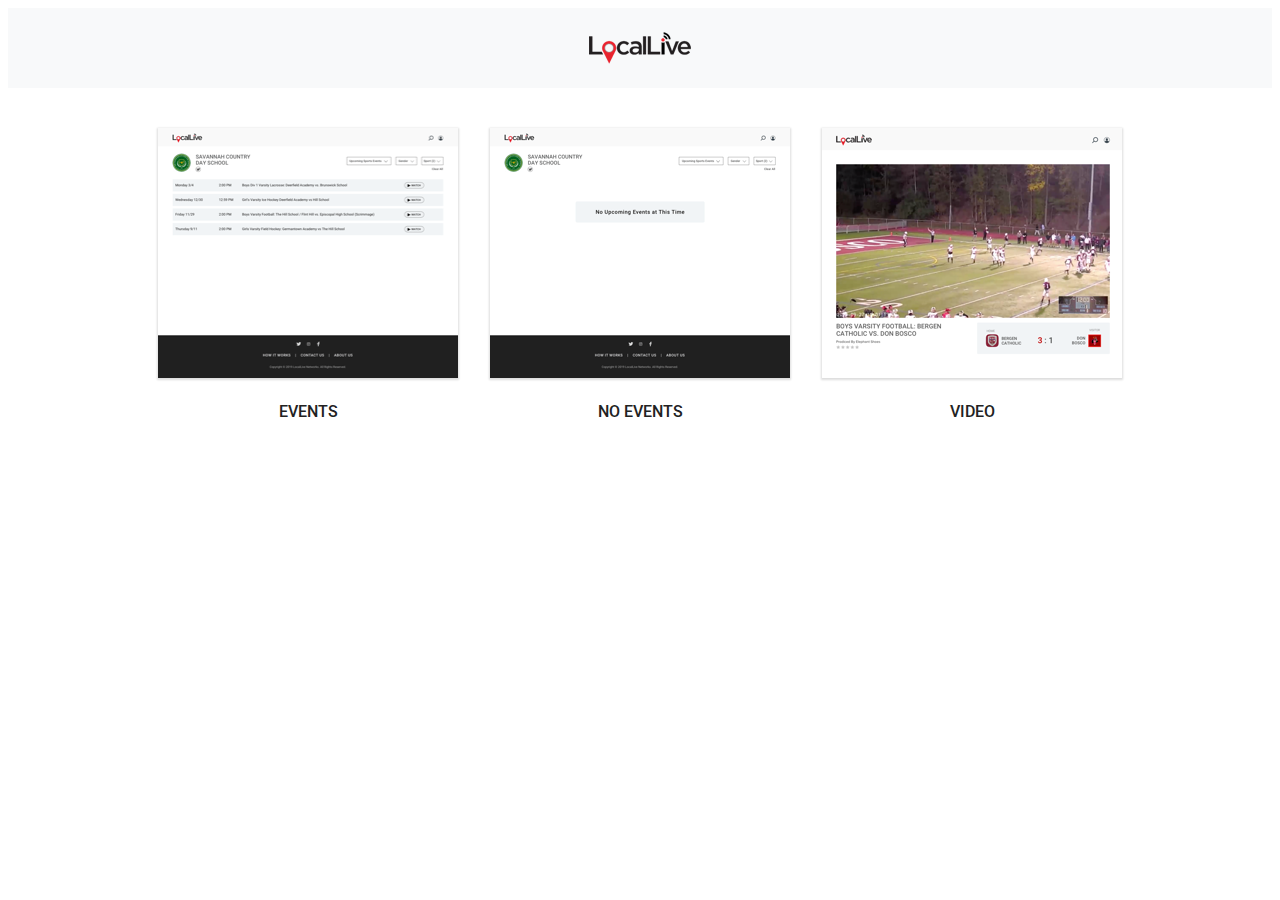
<file: clients/locallive/index.html>
<!DOCTYPE html>
<html lang="en">

<head>
    <!-- Required meta tags -->
    <meta charset="utf-8">
    <meta name="viewport" content="width=device-width, initial-scale=1, shrink-to-fit=no">
    <!-- Google Fonts: Roboto -->
    <link href="https://fonts.googleapis.com/css?family=Roboto:300,300i,400,400i,500,500i&display=swap" rel="stylesheet">
    <!-- Bootstrap CSS -->
    <link rel="stylesheet" href="static/css/admin.css" />
    <title>LocalLive Pages</title>
</head>

<body>
	<header class="page-header"><img src="static/img/logo-local-live.png" /></header>
    <ul class="page-list">
        <li class="list-item">
        	<a href="events.html">
        		<img src="static/img/admin/events.png" />
        		<span class="label">Events</span>
        	</a>
        </li>
        <li class="list-item">
           	<a href="no-events.html">
        		<img src="static/img/admin/no-events.png" />
        		<span class="label">No Events</span>
        	</a>
        </li>
        <li class="list-item">
        	<a href="video.html">
        		<img src="static/img/admin/video.png" />
    	    	<span class="label">Video</span>
        	</a>
        </li>
    </ul>
</body>

</html>
</file>
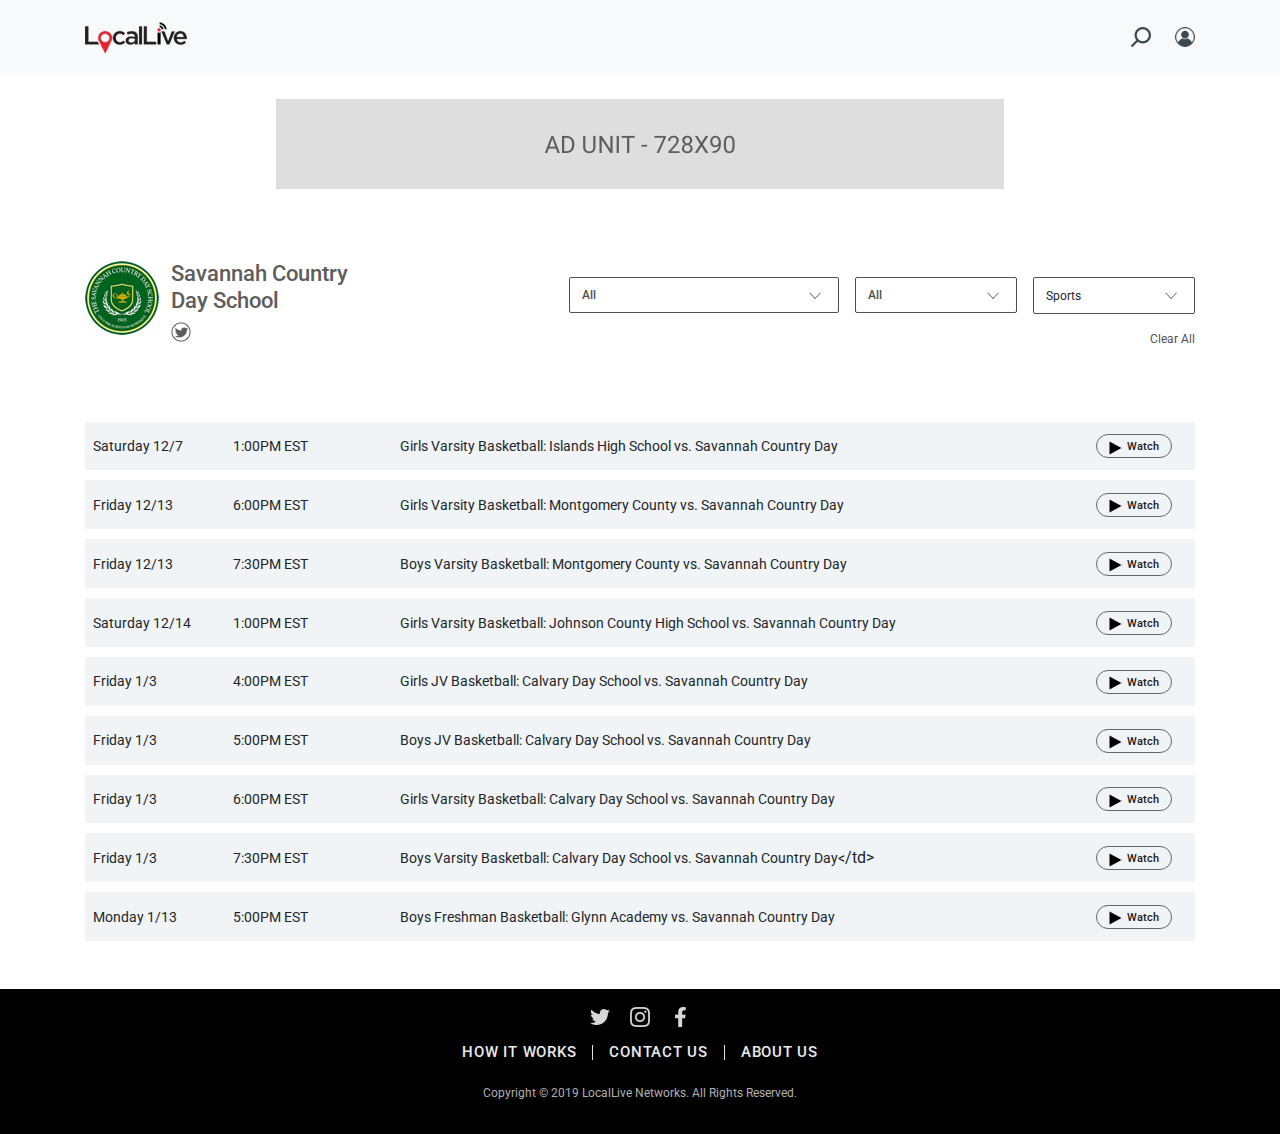
<file: clients/locallive/events.html>
<!DOCTYPE html>
<html lang="en" class="h-100">
    <head>
        <!-- Required meta tags -->
        <meta charset="utf-8">
        <meta name="viewport" content="width=device-width, initial-scale=1, shrink-to-fit=no">
        <!-- Google Fonts: Roboto -->
        <link href="https://fonts.googleapis.com/css?family=Roboto:300,300i,400,400i,500,500i&display=swap" rel="stylesheet">
        <!-- Bootstrap CSS -->
        <link rel="stylesheet" href="https://stackpath.bootstrapcdn.com/bootstrap/4.3.1/css/bootstrap.min.css" integrity="sha384-ggOyR0iXCbMQv3Xipma34MD+dH/1fQ784/j6cY/iJTQUOhcWr7x9JvoRxT2MZw1T" crossorigin="anonymous" />
        <link rel="stylesheet" href="static/css/locallive-overrides.css" />
        <title>LocalLive - Events</title>
    </head>
    <body class="d-flex flex-column h-100">
        <nav class="navbar navbar-light bg-light py-3">
            <div class="container">
                <a class="navbar-brand" href="#">
                    <img src="static/img/logo-local-live.png" alt="LocalLive" />
                </a>
                <ul class="nav justify-content-end">
                    <li class="nav-item">
                        <a class="nav-link search-link py-0 px-0 mr-4" href="#" data-toggle="modal" data-target="#search-modal">
                        </a>
                    </li>
                    <li class="nav-item">
                        <a class="nav-link account-link py-0 px-0" href="#" data-toggle="modal" data-target="#account-modal">
                        </a>
                    </li>
                </ul>
            </div>
        </nav>
        <div class="marketing-unit py-4">
            <div class="row no-gutters">
                <picture class="mx-auto">
                    <source media="(min-width: 768px)" srcset="static/img/fpo-marketing-unit-728x90.png">
                    <source media="(max-width: 767px)" srcset="static/img/fpo-marketing-unit-320x50.png">
                    <img class="mx-auto" src="static/img/fpo-marketing-unit-728x90.png">
                </picture>
            </div>
        </div>
        <header class="my-3 my-md-5">
            <div class="container">
                <div class="row no-gutters">
                    <div class="col-12 col-md-5 mb-4 mb-md-0">
                        <img class="school-logo mr-2" src="static/img/logo-savannah-country-day-school.png" alt="Savannah Country Day School" />
                        <div class="school-title">
                            <h1 class="mb-0 school-name float-sm-left">Savannah Country Day School</h1>
                            <a class="twitter-nav-link float-right float-sm-left" href="#">
                            </a>
                        </div>
                    </div>
                    <div class="col-12 col-md-7 events-filters">
                        <div class="row no-gutters justify-content-end py-md-3">
                            <select class="filter col-12 col-md-5 event-type mb-2 mb-md-0 mr-md-3 align-self-center">
                                <optgroup label="Events">
                                    <option>All</option>
                                    <option>Upcoming Sports Events</option>
                                    <option>Recent Sports Events</option>
                                    <option>Upcoming School Events</option>
                                    <option>Recent School Events</option>
                                </optgroup>
                            </select>
                            <select class="filter col-12 col-md-3 gender-type mb-2 mb-md-0 mr-md-3 align-self-center">
                                <optgroup selected label="Gender">
                                    <option>All</option>
                                    <option>Boys</option>
                                    <option>Girls</option>
                                </optgroup>
                            </select>
                            <div class="filter col-12 col-md-3 dropdown sports-type mb-2 mb-md-0 align-self-center">
                                <button class="btn dropdown-toggle" type="button" id="dropdownMenuButton" data-toggle="dropdown" aria-haspopup="true" aria-expanded="false" data-display="static">Sports</button>
                                <div class="dropdown-menu dropdown-menu-md-right mt-2" aria-labelledby="dropdownMenuButton">
                                    <ul class="sports-list">
                                        <li class="list-item"><label href="#">Football</label><input type="checkbox" /></li>
                                        <li class="list-item"><label href="#">Baseball</label><input type="checkbox" /></li>
                                        <li class="list-item"> <label href="#">Basketball</label><input type="checkbox" /></li>
                                        <li class="list-item"><label href="#">Lacrosse</label><input type="checkbox" /></li>
                                        <li class="list-item"><label href="#">Field Hockey</label><input type="checkbox" /></li>
                                        <li class="list-item"><label href="#">Ice Hockey</label><input type="checkbox" /></li>
                                        <li class="list-item"><label href="#">Wrestling</label><input type="checkbox" /></li>
                                        <li class="list-item"><label href="#">Soccer</label><input type="checkbox" /></li>
                                        <li class="list-item"><label href="#">Squash</label><input type="checkbox" /></li>
                                        <li class="list-item"><label href="#">Cross Country</label><input type="checkbox" /></li>
                                        <li class="list-item"><label href="#">Fencing</label><input type="checkbox" /></li>
                                        <li class="list-item"><label href="#">Golf</label><input type="checkbox" /></li>
                                        <li class="list-item"><label href="#">Gymnastics</label><input type="checkbox" /></li>
                                        <li class="list-item"><label href="#">Volleyball</label><input type="checkbox" /></li>
                                        <li class="list-item"><label href="#">Track and Field</label><input type="checkbox" /></li>
                                        <li class="list-item"><label href="#">Rifle</label><input type="checkbox" /></li>
                                        <li class="list-item"><label href="#">Swimming</label><input type="checkbox" /></li>
                                        <li class="list-item"><label href="#">Diving</label><input type="checkbox" /></li>
                                        <li class="list-item"><label href="#">Tennis</label><input type="checkbox" /></li>
                                        <li class="list-item"><label href="#">Water Polo</label><input type="checkbox" /></li>
                                        <li class="list-item"><label href="#">Softball</label><input type="checkbox" /></li>
                                        <li class="list-item"><label href="#">Crew</label><input type="checkbox" /></li>
                                        <li class="list-item"><label href="#">Bowling</label><input type="checkbox" /></li>
                                        <li class="list-item"><label href="#">Floor Hockey</label><input type="checkbox" /></li>
                                        <li class="list-item"><label href="#">Cheerleading</label><input type="checkbox" /></li>
                                        <li class="list-item"><label href="#">Rugby</label><input type="checkbox" /></li>
                                    </ul>
                                </div>
                            </div>
                            <a class="clear-all-link mt-3" href="#">Clear All</a>
                        </div>
                    </div>
                </div>
            </div>
        </header>
        <main class="schedule-content flex-shrink-0">
            <div class="container">
                <section class="schedule-feed table-responsive active">
                    <table class="table table-events table-striped mb-5">
                        <tbody>
                            <tr>
                                <td class="align-middle"><span class="event-date">Saturday 12/7</span><span class="event-time">1:00PM EST</span></td>
                                <td class="align-middle"><span class="event-desc">Girls Varsity Basketball: Islands High School vs. Savannah Country Day</span></td>
                                <td class="align-middle text-center"><a class="watch-link" href="#"><span class="play-icon"></span><span class="link-label">Watch</span></a></td>
                            </tr>
                            <tr>
                                <td class="align-middle"><span class="event-date">Friday 12/13</span><span class="event-time">6:00PM EST</span></td>
                                <td class="align-middle"><span class="event-desc">Girls Varsity Basketball: Montgomery County vs. Savannah Country Day</span></td>
                                <td class="align-middle text-center"><a class="watch-link" href="#"><span class="play-icon"></span><span class="link-label">Watch</span></a></td>
                            </tr>
                            <tr>
                                <td class="align-middle"><span class="event-date">Friday 12/13</span><span class="event-time">7:30PM EST</span></td>
                                <td class="align-middle"><span class="event-desc">Boys Varsity Basketball: Montgomery County vs. Savannah Country Day</span></td>
                                <td class="align-middle text-center"><a class="watch-link" href="#"><span class="play-icon"></span><span class="link-label">Watch</span></a></td>
                            </tr>
                            <tr>
                                <td class="align-middle"><span class="event-date">Saturday 12/14</span><span class="event-time">1:00PM EST</span></td>
                                <td class="align-middle"><span class="event-desc">Girls Varsity Basketball: Johnson County High School vs. Savannah Country Day</span></td>
                                <td class="align-middle text-center"><a class="watch-link" href="#"><span class="play-icon"></span><span class="link-label">Watch</span></a></td>
                            </tr>
                            <tr>
                                <td class="align-middle"><span class="event-date">Friday 1/3</span><span class="event-time">4:00PM EST</span></td>
                                <td class="align-middle"><span class="event-desc">Girls JV Basketball: Calvary Day School vs. Savannah Country Day</span></td>
                                <td class="align-middle text-center"><a class="watch-link" href="#"><span class="play-icon"></span><span class="link-label">Watch</span></a></td>
                            </tr>
                            <tr>
                                <td class="align-middle"><span class="event-date">Friday 1/3</span><span class="event-time">5:00PM EST</span></td>
                                <td class="align-middle"><span class="event-desc">Boys JV Basketball: Calvary Day School vs. Savannah Country Day</span></td>
                                <td class="align-middle text-center"><a class="watch-link" href="#"><span class="play-icon"></span><span class="link-label">Watch</span></a></td>
                            </tr>
                            <tr>
                                <td class="align-middle"><span class="event-date">Friday 1/3</span><span class="event-time">6:00PM EST</span></td>
                                <td class="align-middle"><span class="event-desc">Girls Varsity Basketball: Calvary Day School vs. Savannah Country Day</span></td>
                                <td class="align-middle text-center"><a class="watch-link" href="#"><span class="play-icon"></span><span class="link-label">Watch</span></a></td>
                            </tr>
                            <tr>
                                <td class="align-middle"><span class="event-date">Friday 1/3</span><span class="event-time">7:30PM EST</span></td>
                                <td class="align-middle"><span class="event-desc">Boys Varsity Basketball: Calvary Day School vs. Savannah Country Day<</span>/td>
                                <td class="align-middle text-center"><a class="watch-link" href="#"><span class="play-icon"></span><span class="link-label">Watch</span></a></td>
                            </tr>
                            <tr>
                                <td class="align-middle"><span class="event-date">Monday 1/13</span><span class="event-time">5:00PM EST</span></td>
                                <td class="align-middle"><span class="event-desc">Boys Freshman Basketball: Glynn Academy vs. Savannah Country Day</span></td>
                                <td class="align-middle text-center"><a class="watch-link" href="#"><span class="play-icon"></span><span class="link-label">Watch</span></a></td>
                            </tr>
                        </tbody>
                    </table>
                </section>
                <section class="twitter-feed">
                    <a class="twitter-timeline" href="https://twitter.com/savcds">Tweets by savcds</a> <script async src="https://platform.twitter.com/widgets.js" charset="utf-8"></script>
                    <!-- more info here: https://developer.twitter.com/en/docs/twitter-for-websites/timelines/guides/profile-timeline -->
                </section>
            </div>
        </main>
        <footer class="footer mt-auto py-3">
            <div class="container">
                <ul class="nav footer-social-nav justify-content-center mb-3">
                    <li class="nav-item px-1">
                        <a class="nav-link twitter align-middle" href="#">
                        </a>
                    </li>
                    <li class="nav-item px-1">
                        <a class="nav-link instagram align-middle" href="#">
                        </a>
                    </li>
                    <li class="nav-item  px-1">
                        <a class="nav-link facebook align-middle" href="#">
                        </a>
                    </li>
                </ul>
                <ul class="nav footer-text-nav justify-content-center mb-4">
                    <li class="nav-item">
                        <a class="nav-link text-uppercase py-0 px-2 px-sm-3" href="#">How it Works</a>
                    </li>
                    <li class="nav-item">
                        <a class="nav-link text-uppercase border-left border-right py-0 px-2 px-sm-3" href="#">Contact Us</a>
                    </li>
                    <li class="nav-item">
                        <a class="nav-link text-uppercase py-0 px-2 px-sm-3" href="#">About Us</a>
                    </li>
                </ul>
                <p class="copyright text-center">Copyright &copy 2019 LocalLive Networks. All Rights Reserved.</p>
            </div>
        </footer>
        <div class="modal fade" id="search-modal" tabindex="-1" role="dialog" aria-labelledby="search-modal-label" aria-hidden="true">
            <div class="modal-dialog" role="document">
                <div class="modal-content">
                    <div class="modal-header border-0">
                        <h4 class="modal-title text-center col-12" id="search-modal-label">Search</h4>
                        <button type="button" class="close ml-n5" data-dismiss="modal" aria-label="Close">
                        <span aria-hidden="true">&times;</span>
                        </button>
                    </div>
                    <div class="modal-body">
                        <form>
                            <div class="form-group">
                                <input type="text" class="form-control form-control-sm" id="search" placeholder="Search">
                            </div>
                            <div class="form-group d-flex justify-content-center">
                                <button type="button" class="btn btn-outline-dark rounded-pill px-5 mx-auto mb-4">Search</button>
                            </div>
                        </form>
                    </div>
                </div>
            </div>
        </div>
        <div class="modal fade" id="account-modal" tabindex="-1" role="dialog" aria-labelledby="account-modal-label" aria-hidden="true">
            <div class="modal-dialog" role="document">
                <div class="modal-content">
                    <div class="modal-header border-0">
                        <h4 class="modal-title text-center col-12" id="account-modal-label">Profile</h4>
                        <button type="button" class="close ml-n5" data-dismiss="modal" aria-label="Close">
                        <span aria-hidden="true">&times;</span>
                        </button>
                    </div>
                    <div class="modal-body">
                        <div class="mt-n4  mx-auto text-center"><a class="edit-link" href="#">Edit</a></div>
                        <form>
                            <div class="form-row">
                                <div class="form-group col-12">
                                    <label>My Schools</label>
                                    <select class="my-schools-list form-control form-control-sm">
                                        <option>My School 1</option>
                                        <option>My School 2</option>
                                        <option>My School 3</option>
                                        <option>My School 4</option>
                                        <option>My School 5</option>
                                        <option>My School 6</option>
                                        <option>My School 7</option>
                                        <option>My School 8</option>
                                        <option>My School 9</option>
                                        <option>My School 10</option>
                                    </select>
                                </div>
                            </div>
                            <div class="dropdown-divider my-4"></div>
                            
                            <div class="form-row">
                                <label class="col-12">Add School</label>
                                <div class="form-group col-2">
                                    <select class="school-state-list form-control form-control-sm">
                                        <option value="AL">AL</option>
                                        <option value="AK">AK</option>
                                        <option value="AR">AR</option>
                                        <option value="AZ">AZ</option>
                                        <option value="CA">CA</option>
                                        <option value="CO">CO</option>
                                        <option value="CT">CT</option>
                                        <option value="DC">DC</option>
                                        <option value="DE">DE</option>
                                        <option value="FL">FL</option>
                                        <option value="GA">GA</option>
                                        <option value="HI">HI</option>
                                        <option value="IA">IA</option>
                                        <option value="ID">ID</option>
                                        <option value="IL">IL</option>
                                        <option value="IN">IN</option>
                                        <option value="KS">KS</option>
                                        <option value="KY">KY</option>
                                        <option value="LA">LA</option>
                                        <option value="MA">MA</option>
                                        <option value="MD">MD</option>
                                        <option value="ME">ME</option>
                                        <option value="MI">MI</option>
                                        <option value="MN">MN</option>
                                        <option value="MO">MO</option>
                                        <option value="MS">MS</option>
                                        <option value="MT">MT</option>
                                        <option value="NC">NC</option>
                                        <option value="NE">NE</option>
                                        <option value="NH">NH</option>
                                        <option value="NJ">NJ</option>
                                        <option value="NM">NM</option>
                                        <option value="NV">NV</option>
                                        <option value="NY">NY</option>
                                        <option value="ND">ND</option>
                                        <option value="OH">OH</option>
                                        <option value="OK">OK</option>
                                        <option value="OR">OR</option>
                                        <option value="PA">PA</option>
                                        <option value="RI">RI</option>
                                        <option value="SC">SC</option>
                                        <option value="SD">SD</option>
                                        <option value="TN">TN</option>
                                        <option value="TX">TX</option>
                                        <option value="UT">UT</option>
                                        <option value="VT">VT</option>
                                        <option value="VA">VA</option>
                                        <option value="WA">WA</option>
                                        <option value="WI">WI</option>
                                        <option value="WV">WV</option>
                                        <option value="WY">WY</option>
                                    </select>
                                </div>
                                <div class="form-group col-10">
                                    <select class="school-name-list form-control form-control-sm">
                                        <option>School 1</option>
                                        <option>School 2</option>
                                        <option>School 3</option>
                                        <option>School 4</option>
                                        <option>School 5</option>
                                        <option>School 6</option>
                                        <option>School 7</option>
                                        <option>School 8</option>
                                        <option>School 9</option>
                                        <option>School 10</option>
                                    </select>
                                </div>
                                <div class="form-group d-flex justify-content-center col-12">
                                    <button type="button" class="btn btn-outline-dark rounded-pill px-5 mx-auto">Add School</button>
                                </div>
                            </div>
                        </form>
                    </div>
                    <div class="modal-footer border-0 justify-content-center">
                        <a class="sign-out-link" href="#">Sign Out</a>
                    </div>
                </div>
            </div>
        </div>
        <!-- Optional JavaScript -->
        <!-- jQuery first, then Popper.js, then Bootstrap JS -->
        <script src="https://code.jquery.com/jquery-3.3.1.slim.min.js" integrity="sha384-q8i/X+965DzO0rT7abK41JStQIAqVgRVzpbzo5smXKp4YfRvH+8abtTE1Pi6jizo" crossorigin="anonymous"></script>
        <script src="https://cdnjs.cloudflare.com/ajax/libs/popper.js/1.14.7/umd/popper.min.js" integrity="sha384-UO2eT0CpHqdSJQ6hJty5KVphtPhzWj9WO1clHTMGa3JDZwrnQq4sF86dIHNDz0W1" crossorigin="anonymous"></script>
        <script src="https://stackpath.bootstrapcdn.com/bootstrap/4.3.1/js/bootstrap.min.js" integrity="sha384-JjSmVgyd0p3pXB1rRibZUAYoIIy6OrQ6VrjIEaFf/nJGzIxFDsf4x0xIM+B07jRM" crossorigin="anonymous"></script>
        <script src="static/js/app.js"></script>
    </body>
</html>
</file>
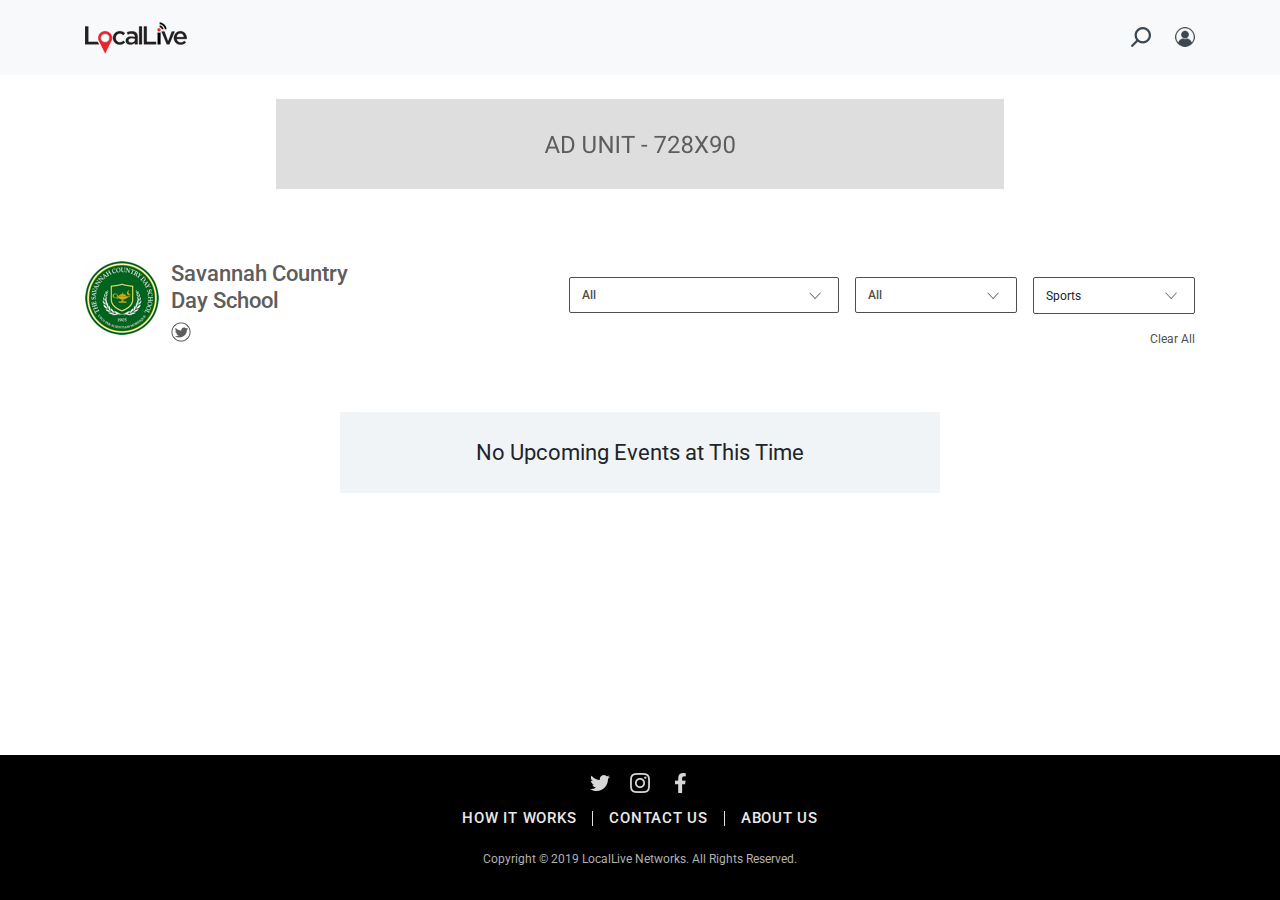
<file: clients/locallive/no-events.html>
<!DOCTYPE html>
<html lang="en" class="h-100">
    <head>
        <!-- Required meta tags -->
        <meta charset="utf-8" />
        <meta name="viewport" content="width=device-width, initial-scale=1, shrink-to-fit=no" />
        <!-- Google Fonts: Roboto -->
        <link href="https://fonts.googleapis.com/css?family=Roboto:300,300i,400,400i,500,500i&display=swap" rel="stylesheet">
        <!-- Bootstrap CSS -->
        <link rel="stylesheet" href="https://stackpath.bootstrapcdn.com/bootstrap/4.3.1/css/bootstrap.min.css" integrity="sha384-ggOyR0iXCbMQv3Xipma34MD+dH/1fQ784/j6cY/iJTQUOhcWr7x9JvoRxT2MZw1T" crossorigin="anonymous" />
        <link rel="stylesheet" href="static/css/locallive-overrides.css" />
        <title>LocalLive - No Events</title>
    </head>
    <body class="d-flex flex-column h-100">
        <nav class="navbar navbar-light bg-light py-3">
            <div class="container">
                <a class="navbar-brand" href="#">
                    <img src="static/img/logo-local-live.png" alt="LocalLive" />
                </a>
                <ul class="nav justify-content-end">
                    <li class="nav-item">
                        <a class="nav-link search-link py-0 px-0 mr-4" href="#" data-toggle="modal" data-target="#search-modal">
                        </a>
                    </li>
                    <li class="nav-item">
                        <a class="nav-link account-link py-0 px-0" href="#" data-toggle="modal" data-target="#account-modal">
                        </a>
                    </li>
                </ul>
            </div>
        </nav>
        <div class="marketing-unit py-4">
            <div class="row no-gutters">
                <picture class="mx-auto">
                    <source media="(min-width: 768px)" srcset="static/img/fpo-marketing-unit-728x90.png">
                    <source media="(max-width: 767px)" srcset="static/img/fpo-marketing-unit-320x50.png">
                    <img class="mx-auto" src="static/img/fpo-marketing-unit-728x90.png">
                </picture>
            </div>
        </div>
        <header class="my-3 my-md-5">
            <div class="container">
                <div class="row no-gutters">
                    <div class="col-12 col-md-5 mb-4 mb-md-0">
                        <img class="school-logo mr-2" src="static/img/logo-savannah-country-day-school.png" alt="Savannah Country Day School" />
                        <div class="school-title">
                            <h3 class="mb-0 school-name float-sm-left">
                            Savannah Country Day School
                            </h3>
                            <a class="twitter-nav-link float-right float-sm-left" href="#">
                            </a>
                        </div>
                    </div>
                    <div class="col-12 col-md-7 events-filters">
                        <div class="row no-gutters justify-content-end py-md-3">
                            <select class="filter col-12 col-md-5 event-type mb-2 mb-md-0 mr-md-3 align-self-center">
                                <optgroup label="Events">
                                    <option>All</option>
                                    <option>Upcoming Sports Events</option>
                                    <option>Recent Sports Events</option>
                                    <option>Upcoming School Events</option>
                                    <option>Recent School Events</option>
                                </optgroup>
                            </select>
                            <select class="filter col-12 col-md-3 gender-type mb-2 mb-md-0 mr-md-3 align-self-center">
                                <optgroup selected label="Gender">
                                    <option>All</option>
                                    <option>Boys</option>
                                    <option>Girls</option>
                                </optgroup>
                            </select>
                            <div class="filter col-12 col-md-3 dropdown sports-type mb-2 mb-md-0 align-self-center">
                                <button class="btn dropdown-toggle" type="button" id="dropdownMenuButton" data-toggle="dropdown" aria-haspopup="true" aria-expanded="false" data-display="static">
                                Sports
                                </button>
                                <div class="dropdown-menu dropdown-menu-md-right mt-2" aria-labelledby="dropdownMenuButton">
                                    <ul class="sports-list">
                                        <li class="list-item">
                                            <label href="#">Football</label><input type="checkbox" />
                                        </li>
                                        <li class="list-item">
                                            <label href="#">Baseball</label><input type="checkbox" />
                                        </li>
                                        <li class="list-item">
                                            <label href="#">Basketball</label><input type="checkbox" />
                                        </li>
                                        <li class="list-item">
                                            <label href="#">Lacrosse</label><input type="checkbox" />
                                        </li>
                                        <li class="list-item">
                                            <label href="#">Field Hockey</label><input type="checkbox" />
                                        </li>
                                        <li class="list-item">
                                            <label href="#">Ice Hockey</label><input type="checkbox" />
                                        </li>
                                        <li class="list-item">
                                            <label href="#">Wrestling</label><input type="checkbox" />
                                        </li>
                                        <li class="list-item">
                                            <label href="#">Soccer</label><input type="checkbox" />
                                        </li>
                                        <li class="list-item">
                                            <label href="#">Squash</label><input type="checkbox" />
                                        </li>
                                        <li class="list-item">
                                            <label href="#">Cross Country</label><input type="checkbox" />
                                        </li>
                                        <li class="list-item">
                                            <label href="#">Fencing</label><input type="checkbox" />
                                        </li>
                                        <li class="list-item">
                                            <label href="#">Golf</label><input type="checkbox" />
                                        </li>
                                        <li class="list-item">
                                            <label href="#">Gymnastics</label><input type="checkbox" />
                                        </li>
                                        <li class="list-item">
                                            <label href="#">Volleyball</label><input type="checkbox" />
                                        </li>
                                        <li class="list-item">
                                            <label href="#">Track and Field</label><input type="checkbox" />
                                        </li>
                                        <li class="list-item">
                                            <label href="#">Rifle</label><input type="checkbox" />
                                        </li>
                                        <li class="list-item">
                                            <label href="#">Swimming</label><input type="checkbox" />
                                        </li>
                                        <li class="list-item">
                                            <label href="#">Diving</label><input type="checkbox" />
                                        </li>
                                        <li class="list-item">
                                            <label href="#">Tennis</label><input type="checkbox" />
                                        </li>
                                        <li class="list-item">
                                            <label href="#">Water Polo</label><input type="checkbox" />
                                        </li>
                                        <li class="list-item">
                                            <label href="#">Softball</label><input type="checkbox" />
                                        </li>
                                        <li class="list-item">
                                            <label href="#">Crew</label><input type="checkbox" />
                                        </li>
                                        <li class="list-item">
                                            <label href="#">Bowling</label><input type="checkbox" />
                                        </li>
                                        <li class="list-item">
                                            <label href="#">Floor Hockey</label><input type="checkbox" />
                                        </li>
                                        <li class="list-item">
                                            <label href="#">Cheerleading</label><input type="checkbox" />
                                        </li>
                                        <li class="list-item">
                                            <label href="#">Rugby</label><input type="checkbox" />
                                        </li>
                                    </ul>
                                </div>
                            </div>
                            <a class="clear-all-link mt-3" href="#">Clear All</a>
                        </div>
                    </div>
                </div>
            </div>
        </header>
        <main class="schedule-content flex-shrink-0">
            <div class="container">
                <section class="schedule-feed table-responsive active">
                    <div class="no-events text-center mx-auto p-4">
                        No Upcoming Events at This Time
                    </div>
                </section>
                <section class="twitter-feed">
                    <a class="twitter-timeline" href="https://twitter.com/savcds">Tweets by savcds</a>
                    <script async src="https://platform.twitter.com/widgets.js" charset="utf-8"></script>
                    <!-- more info here: https://developer.twitter.com/en/docs/twitter-for-websites/timelines/guides/profile-timeline -->
                </section>
            </div>
        </main>
        <footer class="footer mt-auto py-3">
            <div class="container">
                <ul class="nav footer-social-nav justify-content-center mb-3">
                    <li class="nav-item px-1">
                        <a class="nav-link twitter align-middle" href="#">
                        </a>
                    </li>
                    <li class="nav-item px-1">
                        <a class="nav-link instagram align-middle" href="#">
                        </a>
                    </li>
                    <li class="nav-item  px-1">
                        <a class="nav-link facebook align-middle" href="#">
                        </a>
                    </li>
                </ul>
                <ul class="nav footer-text-nav justify-content-center mb-4">
                    <li class="nav-item">
                        <a class="nav-link text-uppercase py-0 px-2 px-sm-3" href="#">How it Works</a>
                    </li>
                    <li class="nav-item">
                        <a class="nav-link text-uppercase border-left border-right py-0 px-2 px-sm-3" href="#">Contact Us</a>
                    </li>
                    <li class="nav-item">
                        <a class="nav-link text-uppercase py-0 px-2 px-sm-3" href="#">About Us</a>
                    </li>
                </ul>
                <p class="copyright text-center">Copyright &copy 2019 LocalLive Networks. All Rights Reserved.</p>
            </div>
        </footer>
        <div class="modal fade" id="search-modal" tabindex="-1" role="dialog" aria-labelledby="search-modal-label" aria-hidden="true">
            <div class="modal-dialog" role="document">
                <div class="modal-content">
                    <div class="modal-header border-0">
                        <h4 class="modal-title text-center col-12" id="search-modal-label">
                        Search
                        </h4>
                        <button type="button" class="close ml-n5" data-dismiss="modal" aria-label="Close">
                        <span aria-hidden="true">&times;</span>
                        </button>
                    </div>
                    <div class="modal-body">
                        <form>
                            <div class="form-group">
                                <input type="text" class="form-control form-control-sm" id="search" placeholder="Search" />
                            </div>
                            <div class="form-group d-flex justify-content-center">
                                <button type="button" class="btn btn-outline-dark rounded-pill px-5 mx-auto mb-4">
                                Search
                                </button>
                            </div>
                        </form>
                    </div>
                </div>
            </div>
        </div>
        <div class="modal fade" id="account-modal" tabindex="-1" role="dialog" aria-labelledby="account-modal-label" aria-hidden="true">
            <div class="modal-dialog" role="document">
                <div class="modal-content">
                    <div class="modal-header border-0">
                        <h4 class="modal-title text-center col-12" id="account-modal-label">
                        Profile
                        </h4>
                        <button type="button" class="close ml-n5" data-dismiss="modal" aria-label="Close">
                        <span aria-hidden="true">&times;</span>
                        </button>
                    </div>
                    <div class="modal-body">
                        <div class="mt-n4  mx-auto text-center">
                            <a class="edit-link" href="#">Edit</a>
                        </div>
                        <form>
                            <div class="form-row">
                                <div class="form-group col-12">
                                    <label>My Schools</label>
                                    <select class="my-schools-list form-control form-control-sm">
                                        <option>My School 1</option>
                                        <option>My School 2</option>
                                        <option>My School 3</option>
                                        <option>My School 4</option>
                                        <option>My School 5</option>
                                        <option>My School 6</option>
                                        <option>My School 7</option>
                                        <option>My School 8</option>
                                        <option>My School 9</option>
                                        <option>My School 10</option>
                                    </select>
                                </div>
                            </div>
                            <div class="dropdown-divider my-4"></div>
                            <div class="form-row">
                                <label class="col-12">Add School</label>
                                <div class="form-group col-2">
                                    <select class="school-state-list form-control form-control-sm">
                                        <option value="AL">AL</option>
                                        <option value="AK">AK</option>
                                        <option value="AR">AR</option>
                                        <option value="AZ">AZ</option>
                                        <option value="CA">CA</option>
                                        <option value="CO">CO</option>
                                        <option value="CT">CT</option>
                                        <option value="DC">DC</option>
                                        <option value="DE">DE</option>
                                        <option value="FL">FL</option>
                                        <option value="GA">GA</option>
                                        <option value="HI">HI</option>
                                        <option value="IA">IA</option>
                                        <option value="ID">ID</option>
                                        <option value="IL">IL</option>
                                        <option value="IN">IN</option>
                                        <option value="KS">KS</option>
                                        <option value="KY">KY</option>
                                        <option value="LA">LA</option>
                                        <option value="MA">MA</option>
                                        <option value="MD">MD</option>
                                        <option value="ME">ME</option>
                                        <option value="MI">MI</option>
                                        <option value="MN">MN</option>
                                        <option value="MO">MO</option>
                                        <option value="MS">MS</option>
                                        <option value="MT">MT</option>
                                        <option value="NC">NC</option>
                                        <option value="NE">NE</option>
                                        <option value="NH">NH</option>
                                        <option value="NJ">NJ</option>
                                        <option value="NM">NM</option>
                                        <option value="NV">NV</option>
                                        <option value="NY">NY</option>
                                        <option value="ND">ND</option>
                                        <option value="OH">OH</option>
                                        <option value="OK">OK</option>
                                        <option value="OR">OR</option>
                                        <option value="PA">PA</option>
                                        <option value="RI">RI</option>
                                        <option value="SC">SC</option>
                                        <option value="SD">SD</option>
                                        <option value="TN">TN</option>
                                        <option value="TX">TX</option>
                                        <option value="UT">UT</option>
                                        <option value="VT">VT</option>
                                        <option value="VA">VA</option>
                                        <option value="WA">WA</option>
                                        <option value="WI">WI</option>
                                        <option value="WV">WV</option>
                                        <option value="WY">WY</option>
                                    </select>
                                </div>
                                <div class="form-group col-10">
                                    <select class="school-name-list form-control form-control-sm">
                                        <option>School 1</option>
                                        <option>School 2</option>
                                        <option>School 3</option>
                                        <option>School 4</option>
                                        <option>School 5</option>
                                        <option>School 6</option>
                                        <option>School 7</option>
                                        <option>School 8</option>
                                        <option>School 9</option>
                                        <option>School 10</option>
                                    </select>
                                </div>
                                <div class="form-group d-flex justify-content-center col-12">
                                    <button type="button" class="btn btn-outline-dark rounded-pill px-5 mx-auto">
                                    Add School
                                    </button>
                                </div>
                            </div>
                        </form>
                    </div>
                    <div class="modal-footer border-0 justify-content-center">
                        <a class="sign-out-link" href="#">Sign Out</a>
                    </div>
                </div>
            </div>
        </div>
        <!-- Optional JavaScript -->
        <!-- jQuery first, then Popper.js, then Bootstrap JS -->
        <script src="https://code.jquery.com/jquery-3.3.1.slim.min.js" integrity="sha384-q8i/X+965DzO0rT7abK41JStQIAqVgRVzpbzo5smXKp4YfRvH+8abtTE1Pi6jizo" crossorigin="anonymous"></script>
        <script src="https://cdnjs.cloudflare.com/ajax/libs/popper.js/1.14.7/umd/popper.min.js" integrity="sha384-UO2eT0CpHqdSJQ6hJty5KVphtPhzWj9WO1clHTMGa3JDZwrnQq4sF86dIHNDz0W1" crossorigin="anonymous"></script>
        <script src="https://stackpath.bootstrapcdn.com/bootstrap/4.3.1/js/bootstrap.min.js" integrity="sha384-JjSmVgyd0p3pXB1rRibZUAYoIIy6OrQ6VrjIEaFf/nJGzIxFDsf4x0xIM+B07jRM" crossorigin="anonymous"></script>
        <script src="static/js/app.js"></script>
    </body>
</html>
</file>
<file: clients/locallive/static/css/admin.css>
body {
	display: flex;
	flex-direction: column;
}

.page-header {
	display: flex;
	background-color : #f8f9fa;
	justify-content: center;
	width: 100%;
	padding: 24px 0;
}

.page-list {
	padding: 24px 0;
	display: flex;
	flex-direction: column;
	list-style: none;
	justify-content: center;
	width: 100%;
	text-align: center;
}

.list-item {
	padding: 0 16px;
	max-width: 300px;
	margin: 0 auto;
}
@media only screen and (min-width: 992px) {
		.page-list{
			flex-direction: row;
		}
	
		.list-item{
			margin: 0;
		}
	
	}




.list-item a {
	display: flex;
	flex-direction: column;
	align-content: center;
	text-align: center;
	text-decoration: none;
	font-family: Roboto, sans-serif;
	text-transform: uppercase;
	font-weight: 500;
	color: #222; 
}

.list-item img {
	box-shadow : 0 1px 2px 1px #ddd; 
}

.list-item a .label {
	margin-top : 24px; 
}
</file>
<file: clients/locallive/static/css/locallive-overrides.css>
/* ================================
LOCAL LIVE CSS OVERRIDES
================================ */
body {
  font-family: 'Roboto', sans-serif; }

/* ================================
NAVIGATION & LINKS
================================ */
nav.navbar {
  display: block; }

.search-link,
.account-link {
  width: 20px;
  height: 20px;
  background-position: center;
  background-repeat: no-repeat; }

.search-link {
  background-image: url("../img/icon-search.png"); }
  .search-link:hover {
    background-image: url("../img/icon-search-hover.png"); }

.account-link {
  background-image: url("../img/icon-user.png"); }
  .account-link:hover {
    background-image: url("../img/icon-user-hover.png"); }

/* ================================
EVENTS SUBNAVIGATION
================================ */
.events-tabs a {
  color: #000;
  font-weight: bold;
  text-transform: uppercase;
  font-size: 14px;
  padding: 2px 16px; }

.events-tabs a span {
  padding: 2px 0; }

.events-tabs a.active span {
  border-bottom: 1px solid #e5232e; }

/* ================================
MARKETING AD UNITS
================================ */
.marketing-unit img {
  display: block; }

/* ================================
SCHOOL LOGO AND NAME
================================ */
.school-logo {
  max-width: 50px;
  display: inline-block;
  vertical-align: middle; }
  @media only screen and (min-width: 576px) {
    .school-logo {
      max-width: 74px; } }

.school-title {
  display: inline-block;
  vertical-align: middle; }

.school-name {
  display: inline-block;
  max-width: 200px;
  font-size: 20px;
  vertical-align: middle;
  color: #5d5d5d;
  font-weight: 500; }
  @media only screen and (min-width: 576px) {
    .school-name {
      width: 210px; } }
  @media only screen and (min-width: 768px) {
    .school-name {
      min-width: 180px;
      width: 100%;
      font-size: 18px; } }
  @media only screen and (min-width: 992px) {
    .school-name {
      min-width: 200px;
      font-size: 22px; } }

.twitter-nav-link {
  width: 20px;
  height: 20px;
  top: 8px;
  right: 0;
  position: absolute;
  background-image: url("../img/icon-twitter-2.png"); }
  .twitter-nav-link:hover {
    background-image: url("../img/icon-twitter-2-hover.png"); }
  @media only screen and (min-width: 576px) {
    .twitter-nav-link {
      clear: left;
      position: relative; } }

header .row {
  position: relative; }

/* ================================
FILTER DROPDOWNS
================================ */
.events-filters .filter {
  width: 100%;
  border: 1px solid #4f4f4f;
  padding: 12px 16px;
  border-radius: 2px; }
  @media only screen and (min-width: 768px) {
    .events-filters .filter {
      display: inline-block;
      padding: 8px 12px;
      font-size: 12px;
      vertical-align: middle; } }
  .events-filters .filter button {
    width: 100%;
    border: none;
    padding: 0;
    font-size: 16px;
    text-align: left;
    cursor: pointer; }
    .events-filters .filter button:focus {
      box-shadow: none; }
    .events-filters .filter button:after {
      top: 50%;
      height: 14px;
      width: 14px;
      right: 16px;
      position: absolute;
      -webkit-transform: translateY(-50%);
              transform: translateY(-50%);
      border: none;
      background-image: url("../img/icon-dropdown-arrow.png");
      background-repeat: no-repeat; }
    @media only screen and (min-width: 768px) {
      .events-filters .filter button {
        font-size: 12px; } }

.events-filters select {
  font-size: 16px;
  color: #4f4f4f;
  font-weight: 500;
  outline: 0;
  display: block;
  appearance: none;
  text-overflow: ellipsis;
  -o-appearance: none;
  -moz-appearance: none;
  background-color: #fff;
  background-image: url("../img/icon-dropdown-arrow.png");
  background-repeat: no-repeat;
  background-position: right 16px center;
  -webkit-appearance: none;
  cursor: pointer; }
  @media only screen and (min-width: 768px) {
    .events-filters select {
      font-size: 10px; } }
  @media only screen and (min-width: 992px) {
    .events-filters select {
      font-size: 12px; } }

.events-filters .dropdown-menu {
  font-size: 16px;
  color: #4f4f4f;
  font-weight: 500;
  border: 1px solid rgba(151, 151, 151, 0.25);
  padding: 24px 12px;
  min-width: 345px;
  box-shadow: 0 2px 14px 0 rgba(0, 0, 0, 0.22);
  border-radius: 1px; }
  @media only screen and (min-width: 768px) {
    .events-filters .dropdown-menu {
      min-width: 500px;
      font-size: 10px; } }
  @media only screen and (min-width: 992px) {
    .events-filters .dropdown-menu {
      min-width: 720px;
      font-size: 12px; } }
  .events-filters .dropdown-menu .sports-list {
    margin: 0;
    padding: 0;
    font-size: 0;
    list-style: none; }
  .events-filters .dropdown-menu .list-item {
    width: 42%;
    margin: 0 12px;
    display: inline-block;
    padding: 8px 0;
    position: relative;
    font-size: 12px;
    border-bottom: 1px solid #d8d8d8; }
    @media only screen and (min-width: 576px) {
      .events-filters .dropdown-menu .list-item {
        width: 28%; } }
    @media only screen and (min-width: 992px) {
      .events-filters .dropdown-menu .list-item {
        width: 21.5%; } }
    .events-filters .dropdown-menu .list-item label {
      margin: 0; }
    .events-filters .dropdown-menu .list-item input[type="checkbox"] {
      position: absolute;
      right: 0;
      top: 50%;
      -webkit-transform: translate3d(0, -50%, 0);
              transform: translate3d(0, -50%, 0); }

.events-filters .clear-all-link {
  color: #4f4f4f;
  text-decoration: none;
  font-size: 12px; }
  .events-filters .clear-all-link:hover {
    color: #b4b4b4; }

/* ================================
SCHEDULE FEED
================================ */
.schedule-feed {
  display: none; }
  .schedule-feed.active {
    display: block; }
  .schedule-feed .no-events {
    background-color: #f1f4f6;
    font-size: 16px;
    max-width: 600px; }
    @media only screen and (min-width: 768px) {
      .schedule-feed .no-events {
        font-size: 22px; } }

.table-events td {
  padding: 12px 8px; }

.table-events .event-date,
.table-events .event-time {
  font-size: 12px; }
  @media only screen and (min-width: 576px) {
    .table-events .event-date,
    .table-events .event-time {
      font-size: 14px; } }

.table-events .event-date {
  display: block; }
  @media only screen and (min-width: 992px) {
    .table-events .event-date {
      display: inline-block;
      min-width: 100px;
      margin-right: 40px; } }

.table-events .event-desc {
  font-size: 14px; }

.table-events.table-striped tbody tr {
  background-color: #f1f4f6; }

.table-events.table-striped.table td,
.table-events.table-striped.table th {
  border-top: 10px solid #fff; }

.table-events .watch-link {
  width: 25px;
  color: #1a1a1a;
  border: 1px solid #656666;
  height: 25px;
  display: inline-block;
  padding: 4px;
  border-radius: 100px;
  font-size: 11px;
  font-weight: 500; }
  .table-events .watch-link:hover {
    text-decoration: none;
    background-color: #a7b3ba;
    color: #fff;
    border-color: rgba(255, 255, 255, 0.83); }
    .table-events .watch-link:hover .play-icon {
      background-image: url("../img/icon-play-hover.png"); }
  @media only screen and (min-width: 768px) {
    .table-events .watch-link {
      width: 76px;
      height: 24px;
      padding: 4px 12px; } }
  .table-events .watch-link .play-icon {
    vertical-align: text-top;
    width: 14px;
    height: 14px;
    display: inline-block;
    margin-left: 2px;
    background-image: url("../img/icon-play.png");
    background-position: center;
    background-repeat: no-repeat; }
    @media only screen and (min-width: 768px) {
      .table-events .watch-link .play-icon {
        margin-left: 0;
        vertical-align: middle; } }
  .table-events .watch-link .link-label {
    width: auto;
    margin: 0 0 0 4px;
    display: none;
    text-align: center;
    vertical-align: middle; }
    @media only screen and (min-width: 768px) {
      .table-events .watch-link .link-label {
        display: inline-block; } }

/* ================================
TWITTER FEED
================================ */
.twitter-feed {
  display: none; }
  .twitter-feed.active {
    display: block; }

/* ================================
VIDEO
================================ */
.event-header .event-title {
  text-transform: uppercase;
  font-size: 18px;
  font-weight: 500;
  color: #5d5d5d; }
  @media only screen and (min-width: 768px) {
    .event-header .event-title {
      font-size: 22px; } }

.event-scoreboard {
  background-color: #f1f4f6; }
  .event-scoreboard .team-label {
    font-size: 10px;
    font-weight: 300; }
  .event-scoreboard .team-logo {
    max-width: 42px;
    max-height: 42px; }
  .event-scoreboard .team-name {
    font-size: 12px;
    font-weight: 500; }
    @media only screen and (min-width: 768px) {
      .event-scoreboard .team-name {
        font-size: 14px; } }
    .event-scoreboard .team-name span {
      max-width: 77px;
      overflow: hidden;
      white-space: nowrap;
      text-overflow: ellipsis; }
      @media only screen and (min-width: 576px) {
        .event-scoreboard .team-name span {
          max-width: 130px;
          overflow: visible;
          white-space: unset;
          text-overflow: unset; } }
  .event-scoreboard .team-points {
    font-size: 28px; }
  .event-scoreboard .score-separator {
    -webkit-box-pack: center;
            justify-content: center;
    font-size: 28px;
    color: #4f4f4f; }

.production-byline .byline-label {
  color: #4f4f4f;
  font-size: 12px;
  font-weight: 500; }

.production-byline .star-ratings {
  list-style: none;
  padding: 0; }

/* ================================
FOOTER
================================ */
.footer {
  color: #e9e9e9;
  background-color: #000; }
  .footer .footer-social-nav {
    font-size: 0; }
    .footer .footer-social-nav a {
      width: 24px;
      height: 24px;
      background-position: center;
      background-repeat: no-repeat; }
    .footer .footer-social-nav .facebook {
      display: inline-block;
      background-image: url("../img/icon-facebook.png"); }
      .footer .footer-social-nav .facebook:hover {
        background-image: url("../img/icon-facebook-hover.png"); }
    .footer .footer-social-nav .twitter {
      background-image: url("../img/icon-twitter.png"); }
      .footer .footer-social-nav .twitter:hover {
        background-image: url("../img/icon-twitter-hover.png"); }
    .footer .footer-social-nav .instagram {
      background-image: url("../img/icon-instagram.png"); }
      .footer .footer-social-nav .instagram:hover {
        background-image: url("../img/icon-instagram-hover.png"); }
  .footer .footer-text-nav a {
    color: #e9e9e9;
    line-height: 1;
    font-size: 12px;
    font-weight: 500;
    letter-spacing: 0.6px; }
    .footer .footer-text-nav a:nth-child(2) {
      border-width: 2px; }
    .footer .footer-text-nav a:hover {
      text-decoration: underline; }
    @media only screen and (min-width: 576px) {
      .footer .footer-text-nav a {
        font-size: 15px;
        letter-spacing: 0.75px; } }
  .footer .copyright {
    color: #b1b1b1;
    font-size: 10px; }
    @media only screen and (min-width: 576px) {
      .footer .copyright {
        font-size: 12px; } }

/* ================================
	MODALS
================================ */
.modal .modal-title {
  font-size: 22px;
  font-weight: 500;
  letter-spacing: 1.1px; }

.modal label {
  letter-spacing: 0.9px;
  font-weight: 500; }

.modal input[type="text"],
.modal select {
  background-color: #f1f4f6;
  border: none;
  letter-spacing: 0.8px; }

.modal .edit-link,
.modal .sign-out-link {
  color: #1a1a1a;
  font-size: 12px;
  letter-spacing: 0.6px; }
  .modal .edit-link:hover,
  .modal .sign-out-link:hover {
    color: #b4b4b4;
    text-decoration: none; }

.modal .close {
  color: #000;
  opacity: 1; }
  .modal .close:hover {
    opacity: .5; }

.modal .btn {
  border: 1px solid #979797;
  letter-spacing: 0.8px;
  font-weight: 500; }
  .modal .btn:hover {
    background-color: #f1f4f6;
    color: #000; }
/*# sourceMappingURL=locallive-overrides.css.map */
</file>
